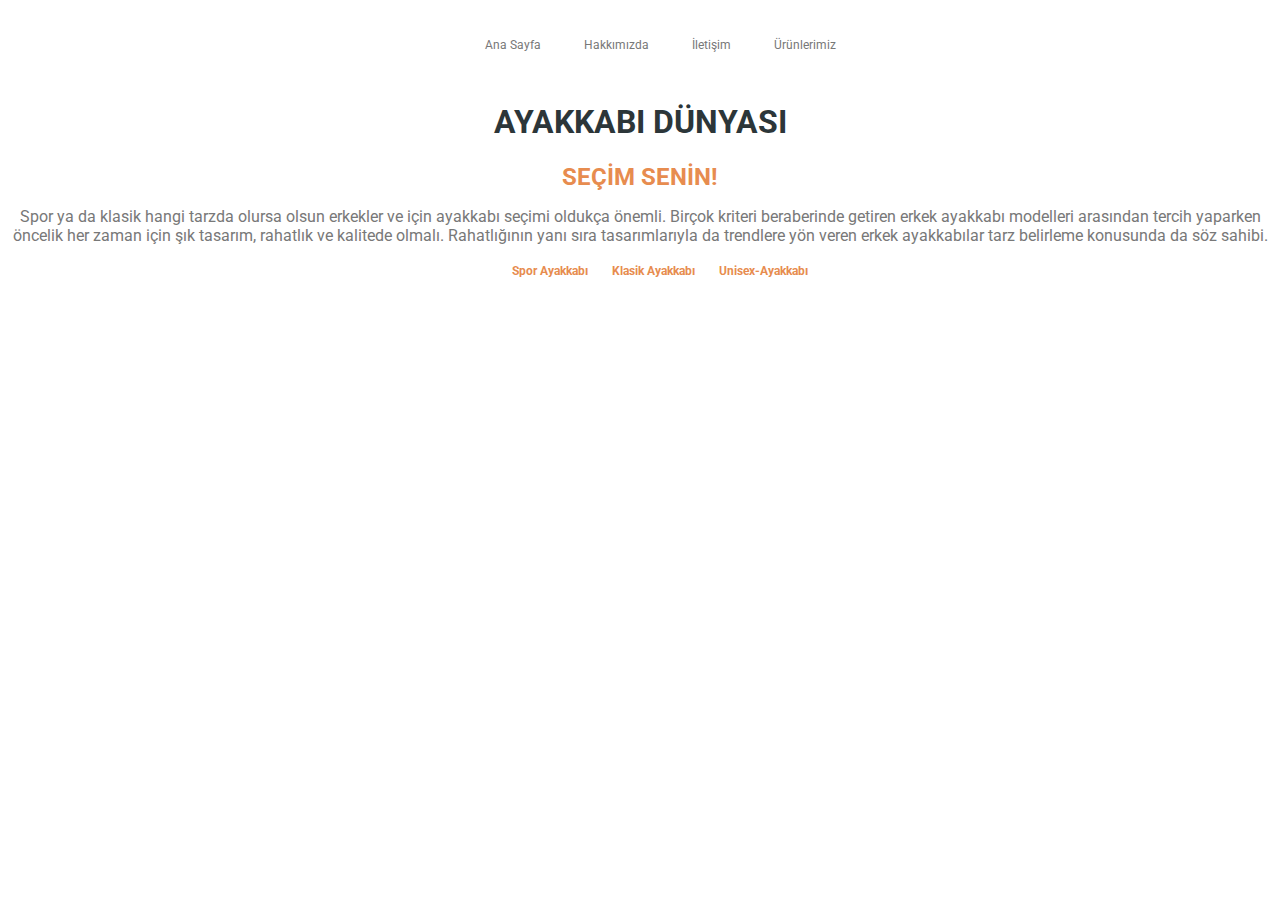
<file: index.html>
<!DOCTYPE html>
<html lang="tr">
<head>
      <meta charset="UTF-8">
      <meta http-equiv="X-UA-Compatible" content="IE=edge">
      <meta name="viewport" content="width=device-width, initial-scale=1.0">
      <title>Ana Sayfa</title>
      <link rel="stylesheet" href="css/style.css">
      <link rel="preconnect" href="https://fonts.googleapis.com">
      <link rel="preconnect" href="https://fonts.gstatic.com" crossorigin>
      <link href="https://fonts.googleapis.com/css2?family=Roboto:wght@100;300;400;500;700;900&display=swap" rel="stylesheet">


</head>
<body>


      <nav>
<div class="navbar">
      <ul>
            <li>
                  <a href="index.html">
                   Ana Sayfa</a>
                  </li>
            
                  <li>
                  <a href="hakkımızda.html">     Hakkımızda</a> </li>
                   
                  <li>
                  <a href="iletişim.html">
                  İletişim</a> </li>
                  
                  <li>
                  <a href="ürünlerimiz.html">Ürünlerimiz</a>
            </li>
      </ul>
      </nav>
</div>

          
          <div class="header">
            <h1> AYAKKABI DÜNYASI</h1>
      </div>
      
      <div class="header2">
            <h1>SEÇİM SENİN!</h1>
      </div>

      <div class="paragraf1">
            <p>Spor ya da klasik hangi tarzda olursa olsun erkekler ve için ayakkabı seçimi oldukça önemli. Birçok kriteri beraberinde getiren erkek ayakkabı modelleri arasından tercih yaparken öncelik her zaman için şık tasarım, rahatlık ve kalitede olmalı. Rahatlığının yanı sıra tasarımlarıyla da trendlere yön veren erkek ayakkabılar tarz belirleme konusunda da söz sahibi.</p>
      </div>

     
     
      <div class="ürün-aciklama">
<ul style="text-align: center;">
            <li style="color:#e78c4f"> <strong>Spor Ayakkabı</strong></li>
            <li style="color:#e78c4f"><strong>Klasik Ayakkabı</strong></li>
            <li style="color:#e78c4f"><strong>
                  Unisex-Ayakkabı
            </strong> </li>
      </ul>
            
      </div>

      





</body>
</html>
</file>
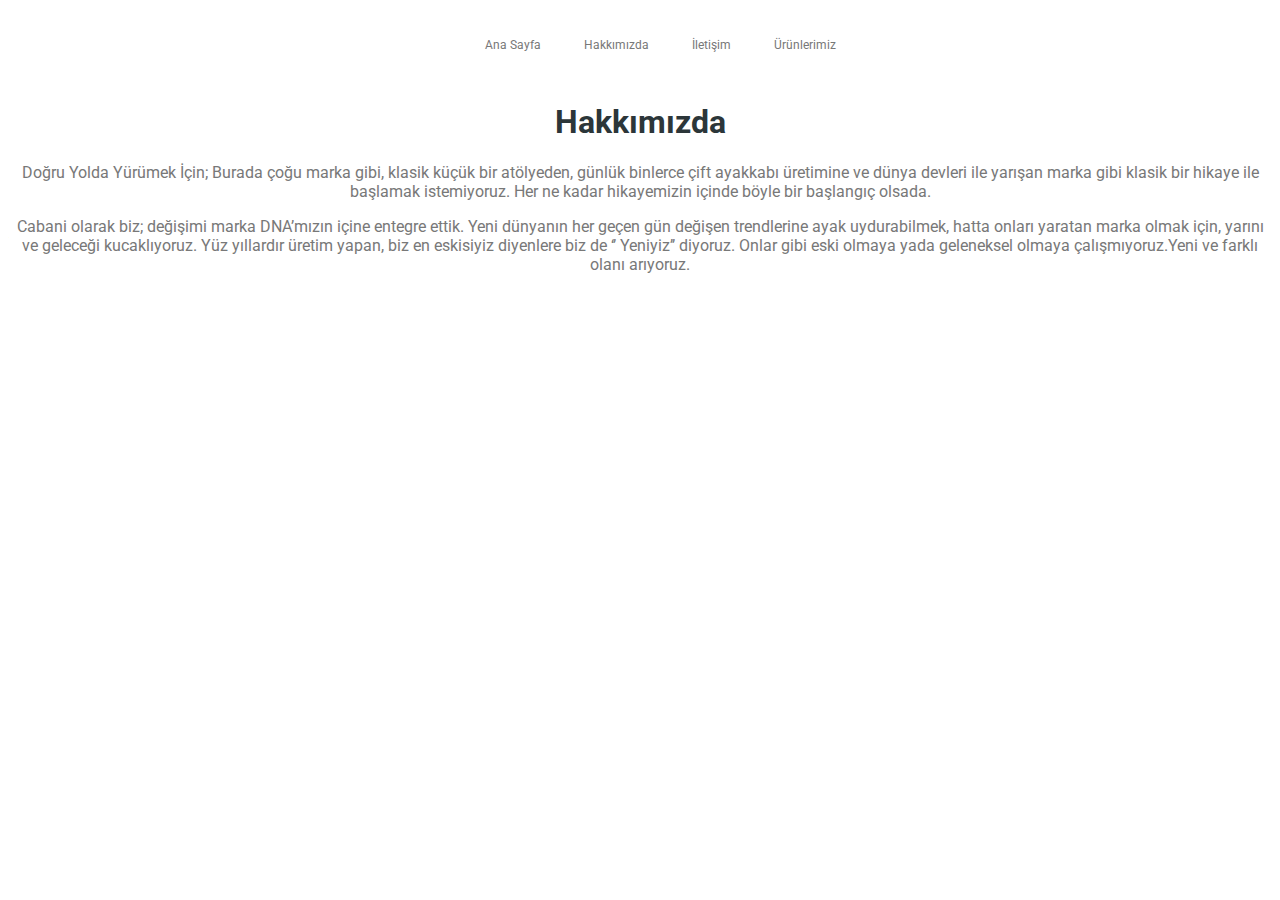
<file: hakkımızda.html>
<!DOCTYPE html>
<html lang="tr">
<head>
      <meta charset="UTF-8">
      <meta http-equiv="X-UA-Compatible" content="IE=edge">
      <meta name="viewport" content="width=device-width, initial-scale=1.0">
      <title>Hakkımızda</title>
      <link rel="stylesheet" href="css/style.css">
      <link rel="preconnect" href="https://fonts.googleapis.com">
      <link rel="preconnect" href="https://fonts.gstatic.com" crossorigin>
      <link href="https://fonts.googleapis.com/css2?family=Roboto:wght@100;300;400;500;700;900&display=swap" rel="stylesheet">
</head>
<body>


      <nav>
            <div class="navbar">
                  <ul>
                        <li>
                              <a href="index.html">
                               Ana Sayfa</a>
                              </li>
                        
                              <li>
                              <a href="hakkımızda.html">     Hakkımızda</a> </li>
                               
                              <li>
                              <a href="iletişim.html">
                              İletişim</a> </li>
                              
                              <li>
                              <a href="ürünlerimiz.html">Ürünlerimiz</a>
                        </li>
                  </ul>
                  </nav>
            </div>

            <div class="header">
                  <h1>Hakkımızda</h1>
            </div>
            <div class="paragraf1">
                  <p>
                        Doğru Yolda Yürümek İçin;
                        
                         
                        Burada çoğu marka gibi, klasik küçük bir atölyeden, günlük binlerce çift ayakkabı üretimine ve dünya devleri ile yarışan marka gibi klasik bir hikaye ile başlamak istemiyoruz. Her ne kadar hikayemizin içinde böyle bir başlangıç olsada.</p>
                        <p>Cabani olarak biz; değişimi marka DNA’mızın içine entegre ettik. Yeni dünyanın her geçen gün değişen trendlerine ayak uydurabilmek, hatta onları yaratan marka olmak için, yarını ve geleceği kucaklıyoruz. Yüz yıllardır üretim yapan, biz en eskisiyiz diyenlere biz de ‘’ Yeniyiz’’ diyoruz. Onlar gibi eski olmaya yada geleneksel olmaya çalışmıyoruz.Yeni ve farklı olanı arıyoruz.</p>
            </div>
            

     
</body>
</html>
</file>
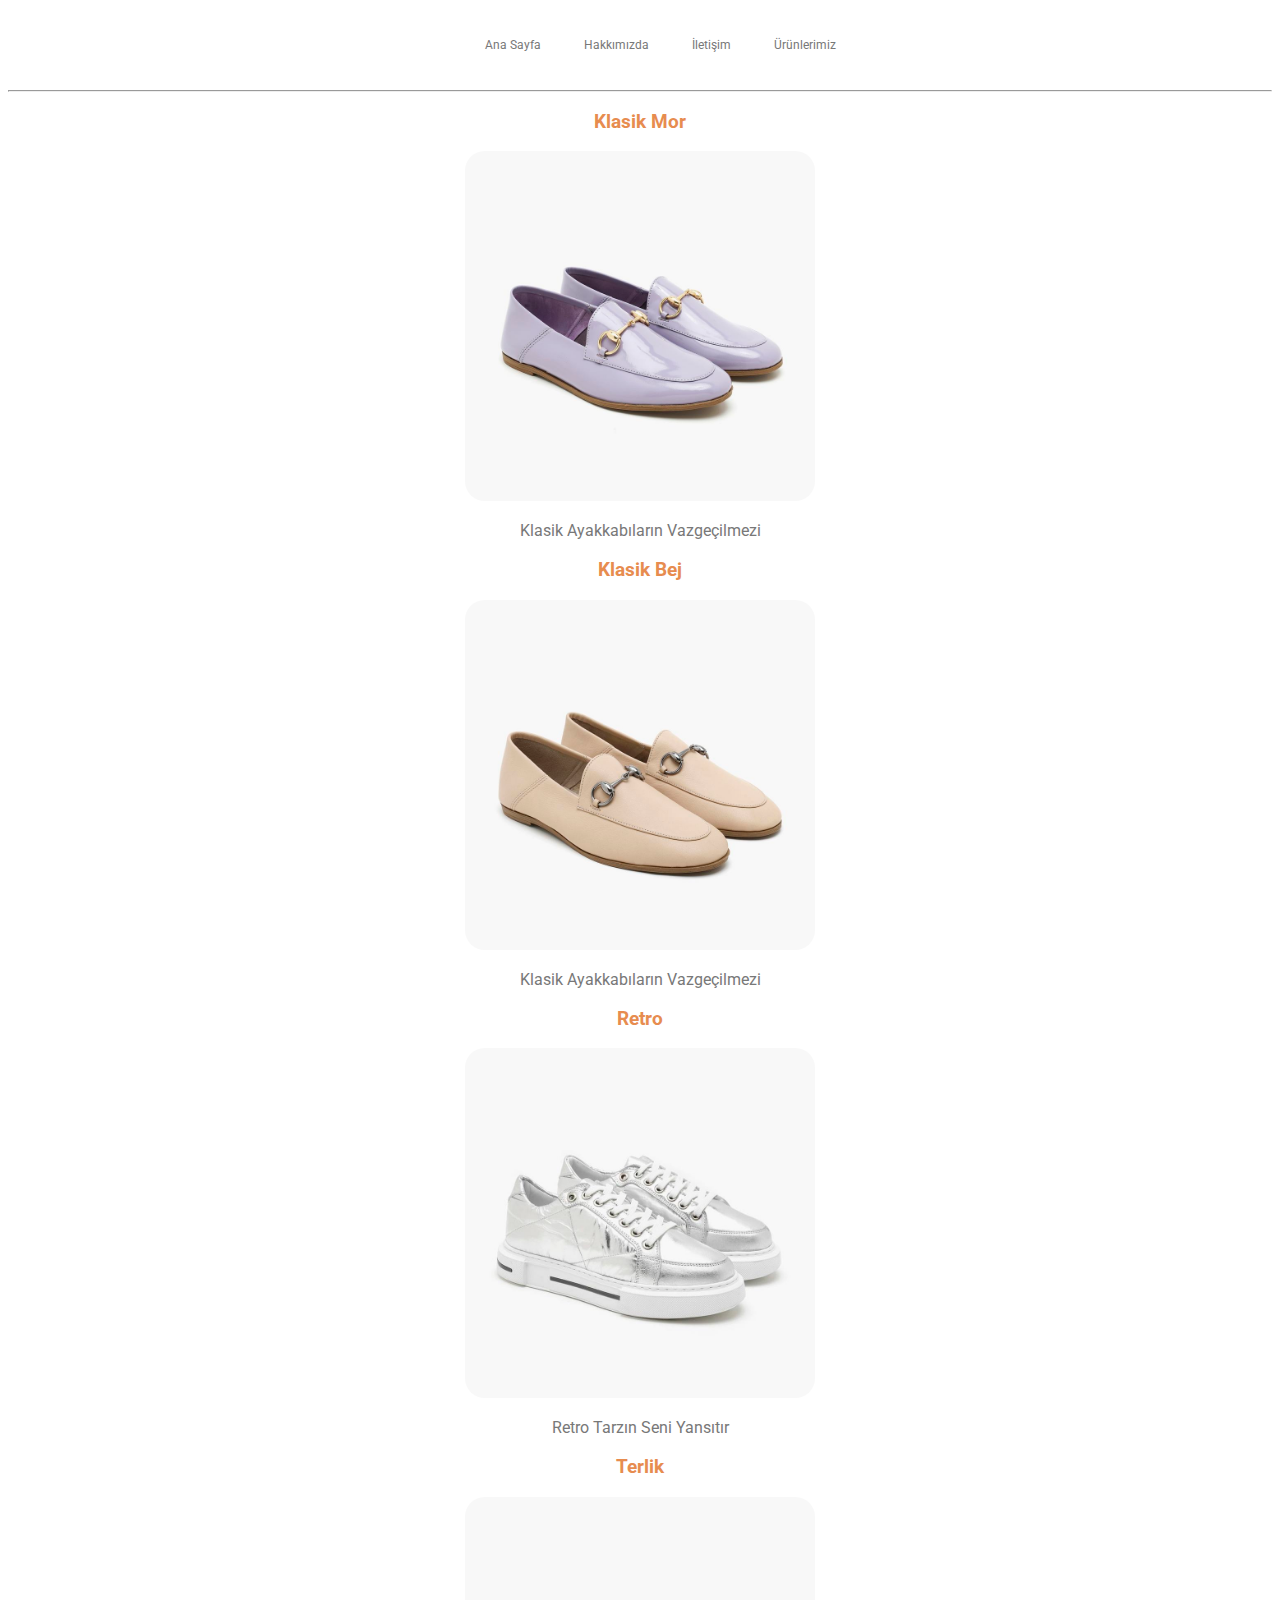
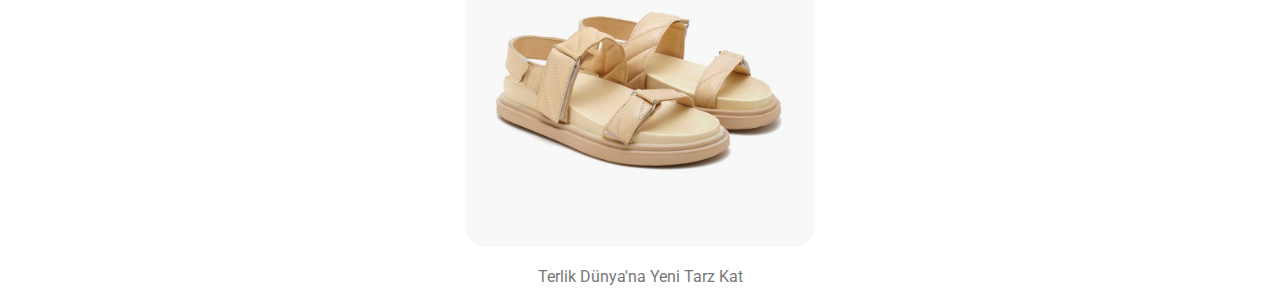
<file: ürünlerimiz.html>
<!DOCTYPE html>
<html lang="tr">
<head>
      <meta charset="UTF-8">
      <meta http-equiv="X-UA-Compatible" content="IE=edge">
      <meta name="viewport" content="width=device-width, initial-scale=1.0">
      <title>Ürünlerimiz</title>
      <link rel="stylesheet" href="css/style.css">
      <link rel="preconnect" href="https://fonts.googleapis.com">
      <link rel="preconnect" href="https://fonts.gstatic.com" crossorigin>
      <link href="https://fonts.googleapis.com/css2?family=Roboto:wght@100;300;400;500;700;900&display=swap" rel="stylesheet">
     

</head>
<body>
      <nav>
            <div class="navbar">
                  <ul>
                        <li>
                              <a href="index.html">
                               Ana Sayfa</a>
                              </li>
                        
                              <li>
                              <a href="hakkımızda.html">     Hakkımızda</a> </li>
                               
                              <li>
                              <a href="iletişim.html">
                              İletişim</a> </li>
                              
                              <li>
                              <a href="ürünlerimiz.html">Ürünlerimiz</a>
                        </li>
                  </ul>
            </div>

                  </nav>
                  <hr>

            
      <div class="header3">
            <h3>Klasik Mor</h3>
            
            <img class="images" src="images/Klasik-Mor.jpg" alt="Klasik Mor"> 
            
      </div>
      
      <div class="paragraf1"> 
      <p>Klasik Ayakkabıların Vazgeçilmezi</p>
      </div>

      <div class="header3">
            <h3>Klasik Bej</h3>
            
            <img class="images" src="images/Klasik.jpg" alt="Klasik Mor"> 
            
      </div>
      
      <div class="paragraf1"> 
      <p>Klasik Ayakkabıların Vazgeçilmezi</p>
      </div>

      <div class="header3">
            <h3>Retro</h3>
            
            <img class="images" src="images/Retro.jpg" alt="Klasik Mor"> 
            
      </div>
      
      <div class="paragraf1"> 
      <p>Retro Tarzın Seni Yansıtır</p>
      </div>

      <div class="header3">
            <h3>Terlik</h3>
            
            <img class="images" src="images/Terlik.jpg" alt="Klasik Mor"> 
            
      </div>
      
      <div class="paragraf1"> 
      <p>Terlik Dünya'na Yeni Tarz Kat</p>
      </div>
      
      


            


      
</body>
</html>
</file>
<file: css/style.css>
/*  Navbar  */



.navbar, li, a {
      text-decoration: none;
      list-style-type: none;
      text-align: center;
      font-family: 'Roboto', sans-serif;font-size: 12px;
      color: rgb(120, 120, 120);
      display: inline;
      position: static;
      margin: 10px;
}
    

            /* Başlık */

.header {
      font-size: 16px;
      color: #2C3639;
      font-family: 'Roboto', sans-serif;
      text-align:center;
}

.header2 {
      font-size: 12px;
      color: #e78c4f;
      font-family: 'Roboto', sans-serif;
      text-align:center;

}

            /* Paragraf */

.paragraf1 {
      font-size: 16px;
      color: rgb(120, 120, 120);
      text-align: center;
      font-family: 'Roboto', sans-serif;
      
}


.images {
      width: 350px;
      margin-top: 0px;
      border-radius: 20px;
      
      
}

.header3 {
      font-size: 16px;
      color: #e78c4f;
      text-align: center;
      font-family: 'Roboto', sans-serif;
      
}
</file>
